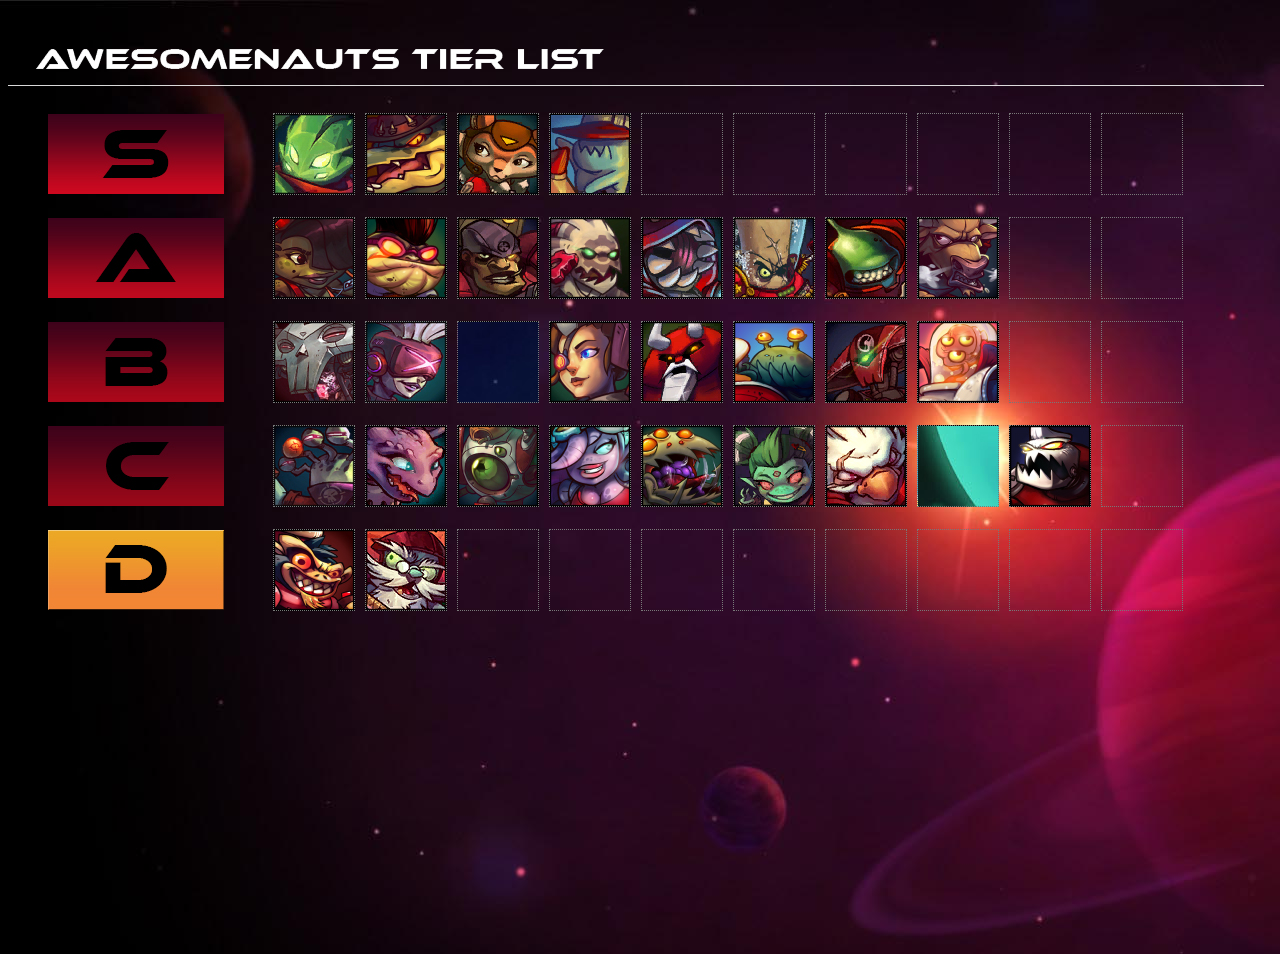
<file: indexflat.html>
<!DOCTYPE HTML>
    <html> 
    <head>
         <style type="text/css">
		 
		 .noselect {
  -webkit-touch-callout: none; /* iOS Safari */
    -webkit-user-select: none; /* Safari */
     -khtml-user-select: none; /* Konqueror HTML */
       -moz-user-select: none; /* Firefox */
        -ms-user-select: none; /* Internet Explorer/Edge */
            user-select: none; /* Non-prefixed version, currently
                                  supported by Chrome and Opera */
}
		 
         .mover {
             width:70px; height:70px; line-height:4em; margin:5px; padding:5px; float:left; 
             border:1px dotted #787878; text-align:center;  
             } 
			 
			 
             #boxS1{
                background-image: url(afbeeldingen/Ix.jpg)
             }
             #boxS2{
                background-image: url(afbeeldingen/Smiles.jpg)
             }
             #boxS3{
                background-image: url(afbeeldingen/Penny.jpg)
             }
             #boxS4{
                background-image: url(afbeeldingen/Vinnie.jpg)
             }
             #boxS5{
               
             }
			 #boxS6{
                
             }
			 #boxS7{
                
             }
			 #boxS8{
                
             }
			#boxS9{
                
             }
			 #boxS10{
                
             }
			 
			 
			 #boxA1{
                background-image: url(afbeeldingen/Dizzy.jpg)
             }
             #boxA2{
                background-image: url(afbeeldingen/Froggy_G.jpg)
             }
             #boxA3{
                background-image: url(afbeeldingen/Ted.jpg)
             }
             #boxA4{
                background-image: url(afbeeldingen/Skree.jpg)
             }
             #boxA5{
                background-image: url(afbeeldingen/Genji.jpg)
             }
			 #boxA6{
                background-image: url(afbeeldingen/Swiggins.jpg)
             }
			 #boxA7{
                background-image: url(afbeeldingen/Scoop.jpg)
             }
			 #boxA8{
                background-image: url(afbeeldingen/Deadlift.jpg)
             }
			#boxA9{
                
             }
			 #boxA10{
                
             }
			 
			 
			 
			 #boxB1{
                background-image: url(afbeeldingen/LUX.jpg)
             }
             #boxB2{
                background-image: url(afbeeldingen/Ksenia.jpg)
             }
             #boxB3{
                background-image: url(afbeeldingen/Leon.jpg)
             }
             #boxB4{
                background-image: url(afbeeldingen/Raelynn.jpg)
             }
             #boxB5{
                background-image: url(afbeeldingen/Skolldir.jpg)
             }
			 #boxB6{
                background-image: url(afbeeldingen/Derpl.jpg)
             }
			 #boxB7{
                background-image: url(afbeeldingen/Sentry.jpg)
             }
			 #boxB8{
                background-image: url(afbeeldingen/Voltar.jpg)
             }
			#boxB9{
                
             }
			 #boxB10{
                
             }
			 
			 
			 #boxC1{
                background-image: url(afbeeldingen/Chucho.jpg)
             }
             #boxC2{
                background-image: url(afbeeldingen/Nibbs.jpg)
             }
             #boxC3{
                background-image: url(afbeeldingen/Max.jpg)
             }
             #boxC4{
                background-image: url(afbeeldingen/Coco.jpg)
             }
             #boxC5{
                background-image: url(afbeeldingen/Gnaw.jpg)
             }
			 #boxC6{
                background-image: url(afbeeldingen/Ayla.jpg)
             }
			 #boxC7{
                background-image: url(afbeeldingen/Rocco.jpg)
             }
			 #boxC8{
                background-image: url(afbeeldingen/Lonestar.jpg)
             }
			#boxC9{
                background-image: url(afbeeldingen/Clunk.jpg)
             }
			 #boxC10{
               
             }
			 
			 
			 #boxD1{
                background-image: url(afbeeldingen/Yuri.jpg)
             }
             #boxD2{
                background-image: url(afbeeldingen/Yoolip.jpg)
             }
             #boxD3{
                
             }
             #boxD4{
               
             }
             #boxD5{
               
             }
			 #boxD6{
               
             }
			 #boxD7{
                
             }
			 #boxD8{
                
             }
			#boxD9{
                
             }
			 #boxD10{
                
             }
			 
          </style>
          <script type="text/javascript">
               function dragWord(dragEvent){
                  dragEvent.dataTransfer.setData("Id",    dragEvent.target.id+"|"+dragEvent.target.parentNode.id);
                 }                   
               function dropWord(dropEvent){ 
                var dropData = dropEvent.dataTransfer.getData("Id");
                dropItems = dropData.split("|"); 
                var prevElem = document.getElementById(dropItems[1]); 
                prevElem.getElementsByTagName("div")[0].id =      dropEvent.target.id;              
                dropEvent.target.id = dropItems[0]; 
                dropEvent.preventDefault(); 
                } 
                </script> 
                
   
                </head> 
                <body background="afbeeldingen/Flatground.jpg" class="noselect">
                
                <div id="Header"> <div style="position:relative; top: 20px; left: 0px;" >
                <img src="afbeeldingen/Header.png"/></div></div>
                
                <div id ="TierSLabel">
        		<div STYLE="position: relative; top: 40px; left: 40px;">
				<img src="afbeeldingen/Tier_S.jpg"/>
				</div></div>
                
                <div id ="TierALabel">
        		<div STYLE="position: relative; top: 60px; left: 40px;">
				<img src="afbeeldingen/Tier_A.jpg"/>
				</div></div>
                
                <div id ="TierBLabel">
        		<div STYLE="position: relative; top: 80px; left: 40px;">
				<img src="afbeeldingen/Tier_B.jpg"/>
				</div></div>
                
                <div id ="TierCLabel">
        		<div STYLE="position: relative; top: 100px; left: 40px;">
				<img src="afbeeldingen/Tier_C.jpg"/>
				</div></div>
                
                <div id ="TierDLabel">
        		<div STYLE="position: relative; top: 120px; left: 40px;">
				<img src="afbeeldingen/Tier_D.jpg"/>
				</div></div>
                
                
                <div id="TierSContainer"> <div style="position:relative; top: -386px; left: 260px; width: 1000px">
                
                    <div id="TierS1" ondragover="event.preventDefault()"      ondrop="dropWord(event)" > 
                    <div class="mover" id="boxS1" draggable="true"      ondragstart="dragWord(event)" ></div> 
                    </div>
                    <div id="TierS2" ondragover="event.preventDefault()"     ondrop="dropWord(event)"> 
                    <div class="mover" id="boxS2" draggable="true"      ondragstart="dragWord(event)"></div> 
                    </div>
                    <div id="TierS3" ondragover="event.preventDefault()"      ondrop="dropWord(event)"> 
                    <div class="mover" id="boxS3" draggable="true"      ondragstart="dragWord(event)"></div> 
                    </div> 
                    <div id="TierS4" ondragover="event.preventDefault()"      ondrop="dropWord(event)"> 
                    <div class="mover" id="boxS4" draggable="true"      ondragstart="dragWord(event)"></div> 
                    </div> 
                    <div id="TierS5" ondragover="event.preventDefault()"      ondrop="dropWord(event)"> 
                    <div class="mover" id="boxS5" draggable="true"     ondragstart="dragWord(event)"></div> 
                    </div>     
                    <div id="TierS6" ondragover="event.preventDefault()"      ondrop="dropWord(event)"> 
                    <div class="mover" id="boxS6" draggable="true"     ondragstart="dragWord(event)"></div> 
                    </div>    
                    <div id="TierS7" ondragover="event.preventDefault()"      ondrop="dropWord(event)"> 
                    <div class="mover" id="boxS7" draggable="true"     ondragstart="dragWord(event)"></div> 
                    </div>    
                    <div id="TierS8" ondragover="event.preventDefault()"      ondrop="dropWord(event)"> 
                    <div class="mover" id="boxS8" draggable="true"     ondragstart="dragWord(event)"></div> 
                    </div>    
                    <div id="TierS9" ondragover="event.preventDefault()"      ondrop="dropWord(event)"> 
                    <div class="mover" id="boxS9" draggable="true"     ondragstart="dragWord(event)"></div> 
                    </div>    
                    <div id="TierS10" ondragover="event.preventDefault()"      ondrop="dropWord(event)"> 
                    <div class="mover" id="boxS10" draggable="true"     ondragstart="dragWord(event)"></div> 
                    </div>  
                     
                    </div>      
                    </div>              
                    
                    
                    <div id="TierAContainer"> <div style="position:relative; top: -374px; left: 260px; width: 1000px">
                
                    <div id="TierA1" ondragover="event.preventDefault()"      ondrop="dropWord(event)" > 
                    <div class="mover" id="boxA1" draggable="true"      ondragstart="dragWord(event)" ></div> 
                    </div>
                    <div id="TierA2" ondragover="event.preventDefault()"     ondrop="dropWord(event)"> 
                    <div class="mover" id="boxA2" draggable="true"      ondragstart="dragWord(event)"></div> 
                    </div>
                    <div id="TierA3" ondragover="event.preventDefault()"      ondrop="dropWord(event)"> 
                    <div class="mover" id="boxA3" draggable="true"      ondragstart="dragWord(event)"></div> 
                    </div> 
                    <div id="TierA4" ondragover="event.preventDefault()"      ondrop="dropWord(event)"> 
                    <div class="mover" id="boxA4" draggable="true"      ondragstart="dragWord(event)"></div> 
                    </div> 
                    <div id="TierA5" ondragover="event.preventDefault()"      ondrop="dropWord(event)"> 
                    <div class="mover" id="boxA5" draggable="true"     ondragstart="dragWord(event)"></div> 
                    </div>     
                    <div id="TierA6" ondragover="event.preventDefault()"      ondrop="dropWord(event)"> 
                    <div class="mover" id="boxA6" draggable="true"     ondragstart="dragWord(event)"></div> 
                    </div>    
                    <div id="TierA7" ondragover="event.preventDefault()"      ondrop="dropWord(event)"> 
                    <div class="mover" id="boxA7" draggable="true"     ondragstart="dragWord(event)"></div> 
                    </div>    
                    <div id="TierA8" ondragover="event.preventDefault()"      ondrop="dropWord(event)"> 
                    <div class="mover" id="boxA8" draggable="true"     ondragstart="dragWord(event)"></div> 
                    </div>    
                    <div id="TierA9" ondragover="event.preventDefault()"      ondrop="dropWord(event)"> 
                    <div class="mover" id="boxA9" draggable="true"     ondragstart="dragWord(event)"></div> 
                    </div>    
                    <div id="TierA10" ondragover="event.preventDefault()"      ondrop="dropWord(event)"> 
                    <div class="mover" id="boxA10" draggable="true"     ondragstart="dragWord(event)"></div> 
                    </div>  
                     
                    </div>      
                    </div> 
                    
                       
                    <div id="TierBContainer"> <div style="position:relative; top: -362px; left: 260px; width: 1000px">
                
                    <div id="TierB1" ondragover="event.preventDefault()"      ondrop="dropWord(event)" > 
                    <div class="mover" id="boxB1" draggable="true"      ondragstart="dragWord(event)" ></div> 
                    </div>
                    <div id="TierB2" ondragover="event.preventDefault()"     ondrop="dropWord(event)"> 
                    <div class="mover" id="boxB2" draggable="true"      ondragstart="dragWord(event)"></div> 
                    </div>
                    <div id="TierB3" ondragover="event.preventDefault()"      ondrop="dropWord(event)"> 
                    <div class="mover" id="boxB3" draggable="true"      ondragstart="dragWord(event)"></div> 
                    </div> 
                    <div id="TierB4" ondragover="event.preventDefault()"      ondrop="dropWord(event)"> 
                    <div class="mover" id="boxB4" draggable="true"      ondragstart="dragWord(event)"></div> 
                    </div> 
                    <div id="TierB5" ondragover="event.preventDefault()"      ondrop="dropWord(event)"> 
                    <div class="mover" id="boxB5" draggable="true"     ondragstart="dragWord(event)"></div> 
                    </div>     
                    <div id="TierB6" ondragover="event.preventDefault()"      ondrop="dropWord(event)"> 
                    <div class="mover" id="boxB6" draggable="true"     ondragstart="dragWord(event)"></div> 
                    </div>    
                    <div id="TierB7" ondragover="event.preventDefault()"      ondrop="dropWord(event)"> 
                    <div class="mover" id="boxB7" draggable="true"     ondragstart="dragWord(event)"></div> 
                    </div>    
                    <div id="TierB8" ondragover="event.preventDefault()"      ondrop="dropWord(event)"> 
                    <div class="mover" id="boxB8" draggable="true"     ondragstart="dragWord(event)"></div> 
                    </div>    
                    <div id="TierB9" ondragover="event.preventDefault()"      ondrop="dropWord(event)"> 
                    <div class="mover" id="boxB9" draggable="true"     ondragstart="dragWord(event)"></div> 
                    </div>    
                    <div id="TierB10" ondragover="event.preventDefault()"      ondrop="dropWord(event)"> 
                    <div class="mover" id="boxB10" draggable="true"     ondragstart="dragWord(event)"></div> 
                    </div>  
                     
                    </div>      
                    </div> 
                       
                       
                        
                    <div id="TierCContainer"> <div style="position:relative; top: -350px; left: 260px; width: 1000px">
                
                    <div id="TierC1" ondragover="event.preventDefault()"      ondrop="dropWord(event)" > 
                    <div class="mover" id="boxC1" draggable="true"      ondragstart="dragWord(event)" ></div> 
                    </div>
                    <div id="TierC2" ondragover="event.preventDefault()"     ondrop="dropWord(event)"> 
                    <div class="mover" id="boxC2" draggable="true"      ondragstart="dragWord(event)"></div> 
                    </div>
                    <div id="TierC3" ondragover="event.preventDefault()"      ondrop="dropWord(event)"> 
                    <div class="mover" id="boxC3" draggable="true"      ondragstart="dragWord(event)"></div> 
                    </div> 
                    <div id="TierC4" ondragover="event.preventDefault()"      ondrop="dropWord(event)"> 
                    <div class="mover" id="boxC4" draggable="true"      ondragstart="dragWord(event)"></div> 
                    </div> 
                    <div id="TierC5" ondragover="event.preventDefault()"      ondrop="dropWord(event)"> 
                    <div class="mover" id="boxC5" draggable="true"     ondragstart="dragWord(event)"></div> 
                    </div>     
                    <div id="TierC6" ondragover="event.preventDefault()"      ondrop="dropWord(event)"> 
                    <div class="mover" id="boxC6" draggable="true"     ondragstart="dragWord(event)"></div> 
                    </div>    
                    <div id="TierC7" ondragover="event.preventDefault()"      ondrop="dropWord(event)"> 
                    <div class="mover" id="boxC7" draggable="true"     ondragstart="dragWord(event)"></div> 
                    </div>    
                    <div id="TierC8" ondragover="event.preventDefault()"      ondrop="dropWord(event)"> 
                    <div class="mover" id="boxC8" draggable="true"     ondragstart="dragWord(event)"></div> 
                    </div>    
                    <div id="TierC9" ondragover="event.preventDefault()"      ondrop="dropWord(event)"> 
                    <div class="mover" id="boxC9" draggable="true"     ondragstart="dragWord(event)"></div> 
                    </div>    
                    <div id="TierC10" ondragover="event.preventDefault()"      ondrop="dropWord(event)"> 
                    <div class="mover" id="boxC10" draggable="true"     ondragstart="dragWord(event)"></div> 
                    </div>  
                     
                    </div>      
                    </div>  
                    
                    <div id="TierDContainer"> <div style="position:relative; top: -338px; left: 260px; width: 1000px">
                
                    <div id="TierD1" ondragover="event.preventDefault()"      ondrop="dropWord(event)" > 
                    <div class="mover" id="boxD1" draggable="true"      ondragstart="dragWord(event)" ></div> 
                    </div>
                    <div id="TierD2" ondragover="event.preventDefault()"     ondrop="dropWord(event)"> 
                    <div class="mover" id="boxD2" draggable="true"      ondragstart="dragWord(event)"></div> 
                    </div>
                    <div id="TierD3" ondragover="event.preventDefault()"      ondrop="dropWord(event)"> 
                    <div class="mover" id="boxD3" draggable="true"      ondragstart="dragWord(event)"></div> 
                    </div> 
                    <div id="TierD4" ondragover="event.preventDefault()"      ondrop="dropWord(event)"> 
                    <div class="mover" id="boxD4" draggable="true"      ondragstart="dragWord(event)"></div> 
                    </div> 
                    <div id="TierD5" ondragover="event.preventDefault()"      ondrop="dropWord(event)"> 
                    <div class="mover" id="boxD5" draggable="true"     ondragstart="dragWord(event)"></div> 
                    </div>     
                    <div id="TierD6" ondragover="event.preventDefault()"      ondrop="dropWord(event)"> 
                    <div class="mover" id="boxD6" draggable="true"     ondragstart="dragWord(event)"></div> 
                    </div>    
                    <div id="TierD7" ondragover="event.preventDefault()"      ondrop="dropWord(event)"> 
                    <div class="mover" id="boxD7" draggable="true"     ondragstart="dragWord(event)"></div> 
                    </div>    
                    <div id="TierD8" ondragover="event.preventDefault()"      ondrop="dropWord(event)"> 
                    <div class="mover" id="boxD8" draggable="true"     ondragstart="dragWord(event)"></div> 
                    </div>    
                    <div id="TierD9" ondragover="event.preventDefault()"      ondrop="dropWord(event)"> 
                    <div class="mover" id="boxD9" draggable="true"     ondragstart="dragWord(event)"></div> 
                    </div>    
                    <div id="TierD10" ondragover="event.preventDefault()"      ondrop="dropWord(event)"> 
                    <div class="mover" id="boxD10" draggable="true"     ondragstart="dragWord(event)"></div> 
                    </div>  
                     
                    </div>      
                    </div>
                     
                                  
            </body> 
            </html>
</file>
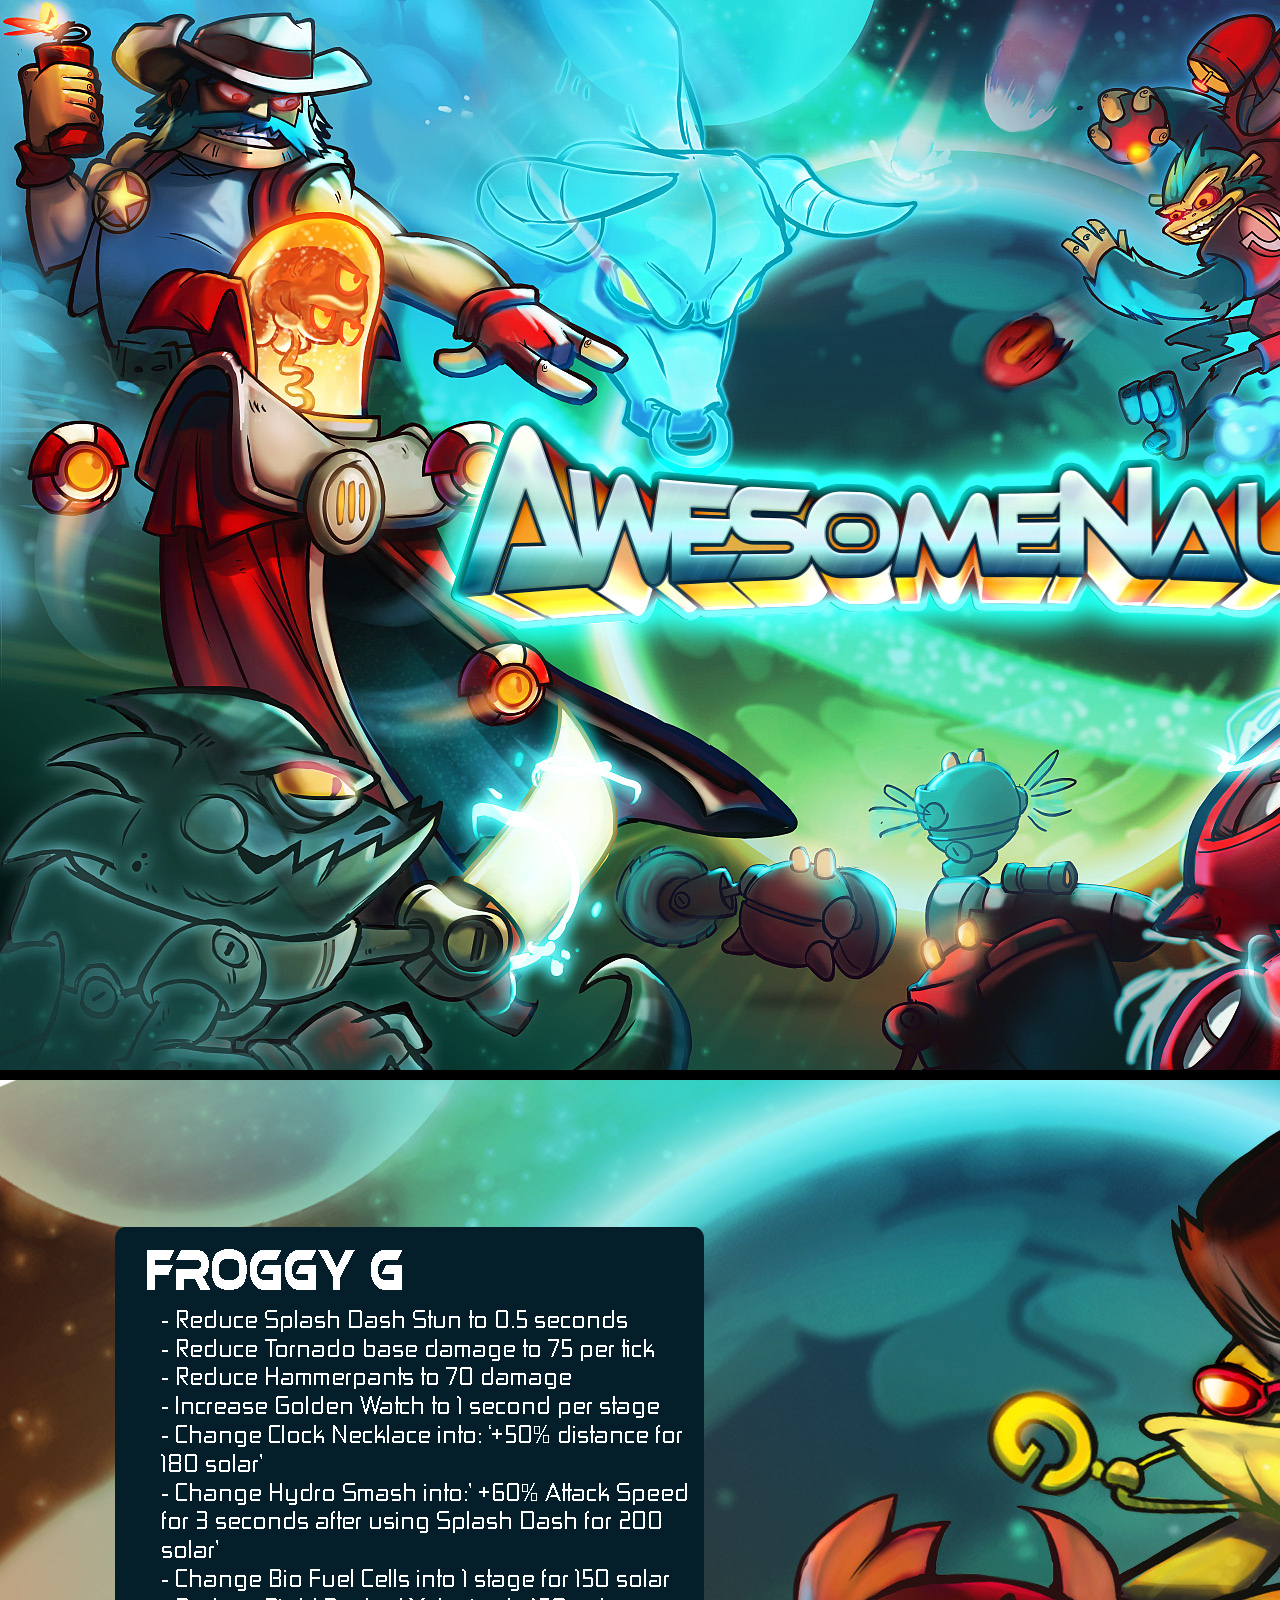
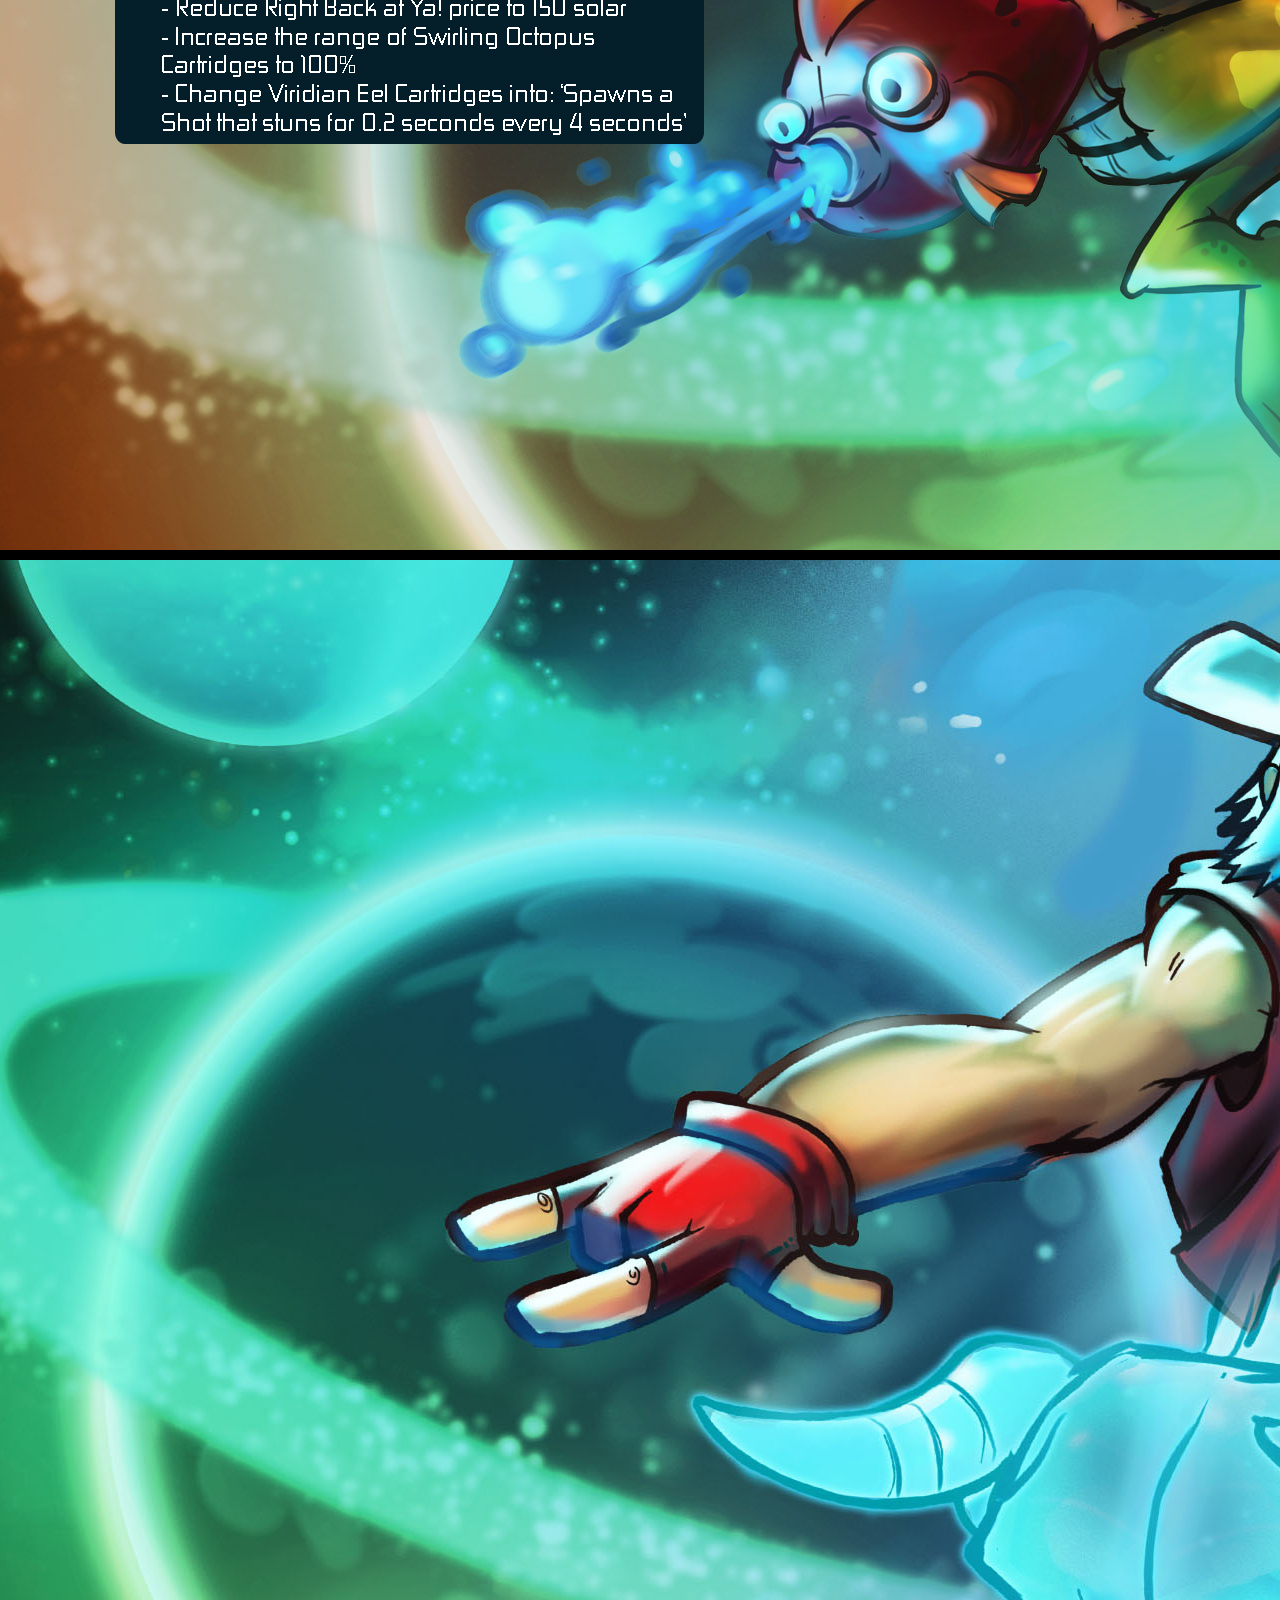
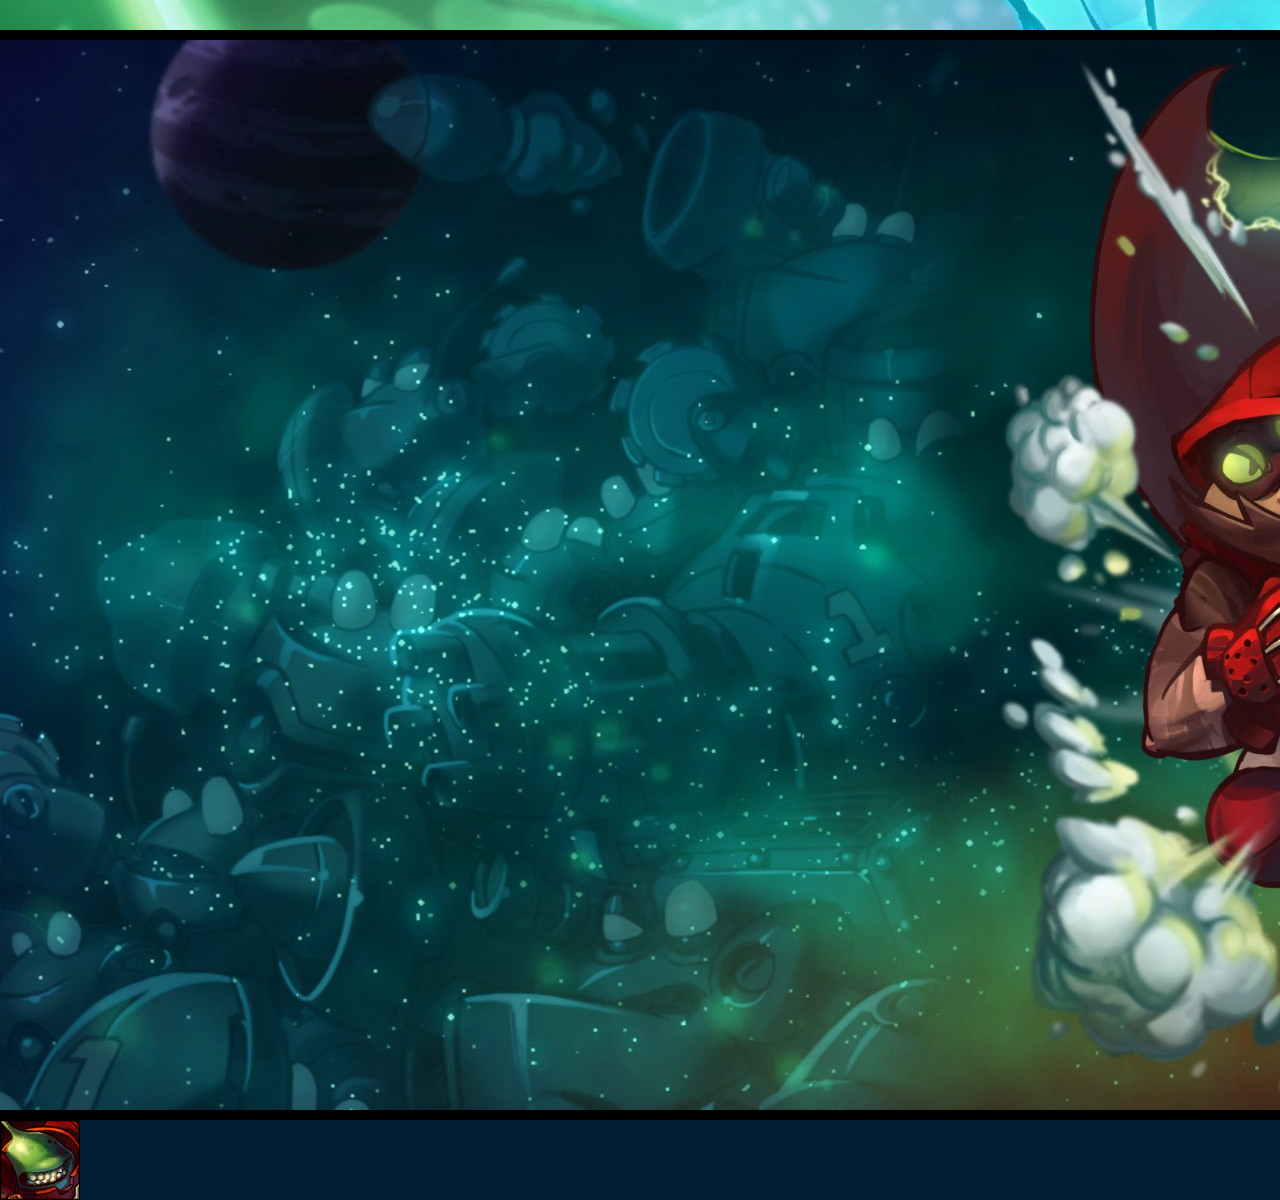
<file: nautsbalance.html>
<!DOCTYPE html PUBLIC "-//W3C//DTD XHTML 1.0 Transitional//EN" "http://www.w3.org/TR/xhtml1/DTD/xhtml1-transitional.dtd">
<html xmlns="http://www.w3.org/1999/xhtml">
<head>

<meta http-equiv="Content-Type" content="text/html; charset=utf-8" />
<title>NautsTiers</title>
<head profile="http://www.w3.org/2005/10/profile">

<link rel="icon" type="image/png" href="afbeeldingen/Cat_Icon.png" />
<link href="css/screen.css" rel="stylesheet" type="text/css" media="screen" />

</head>

<body>

    <div id ="Awesomenauts">
             <img src="afbeeldingen/Awesomenauts.jpg"/>
        </div>
    </div>

    <div id ="Froggy">
             <img src="afbeeldingen/Froggy.jpg"/>
        </div>
    </div>

<div id ="Lonestar">
             <img src="afbeeldingen/Lonestar.jpg"/>
        </div>
    </div>
  
  <div id ="Leon">
             <img src="afbeeldingen/Leon.jpg"/>
        </div>
    </div>

  <div id ="Scoop">
             <img src="afbeeldingen/Scoop.jpg"/>
        </div>
    </div>




</body>
</html>
</file>
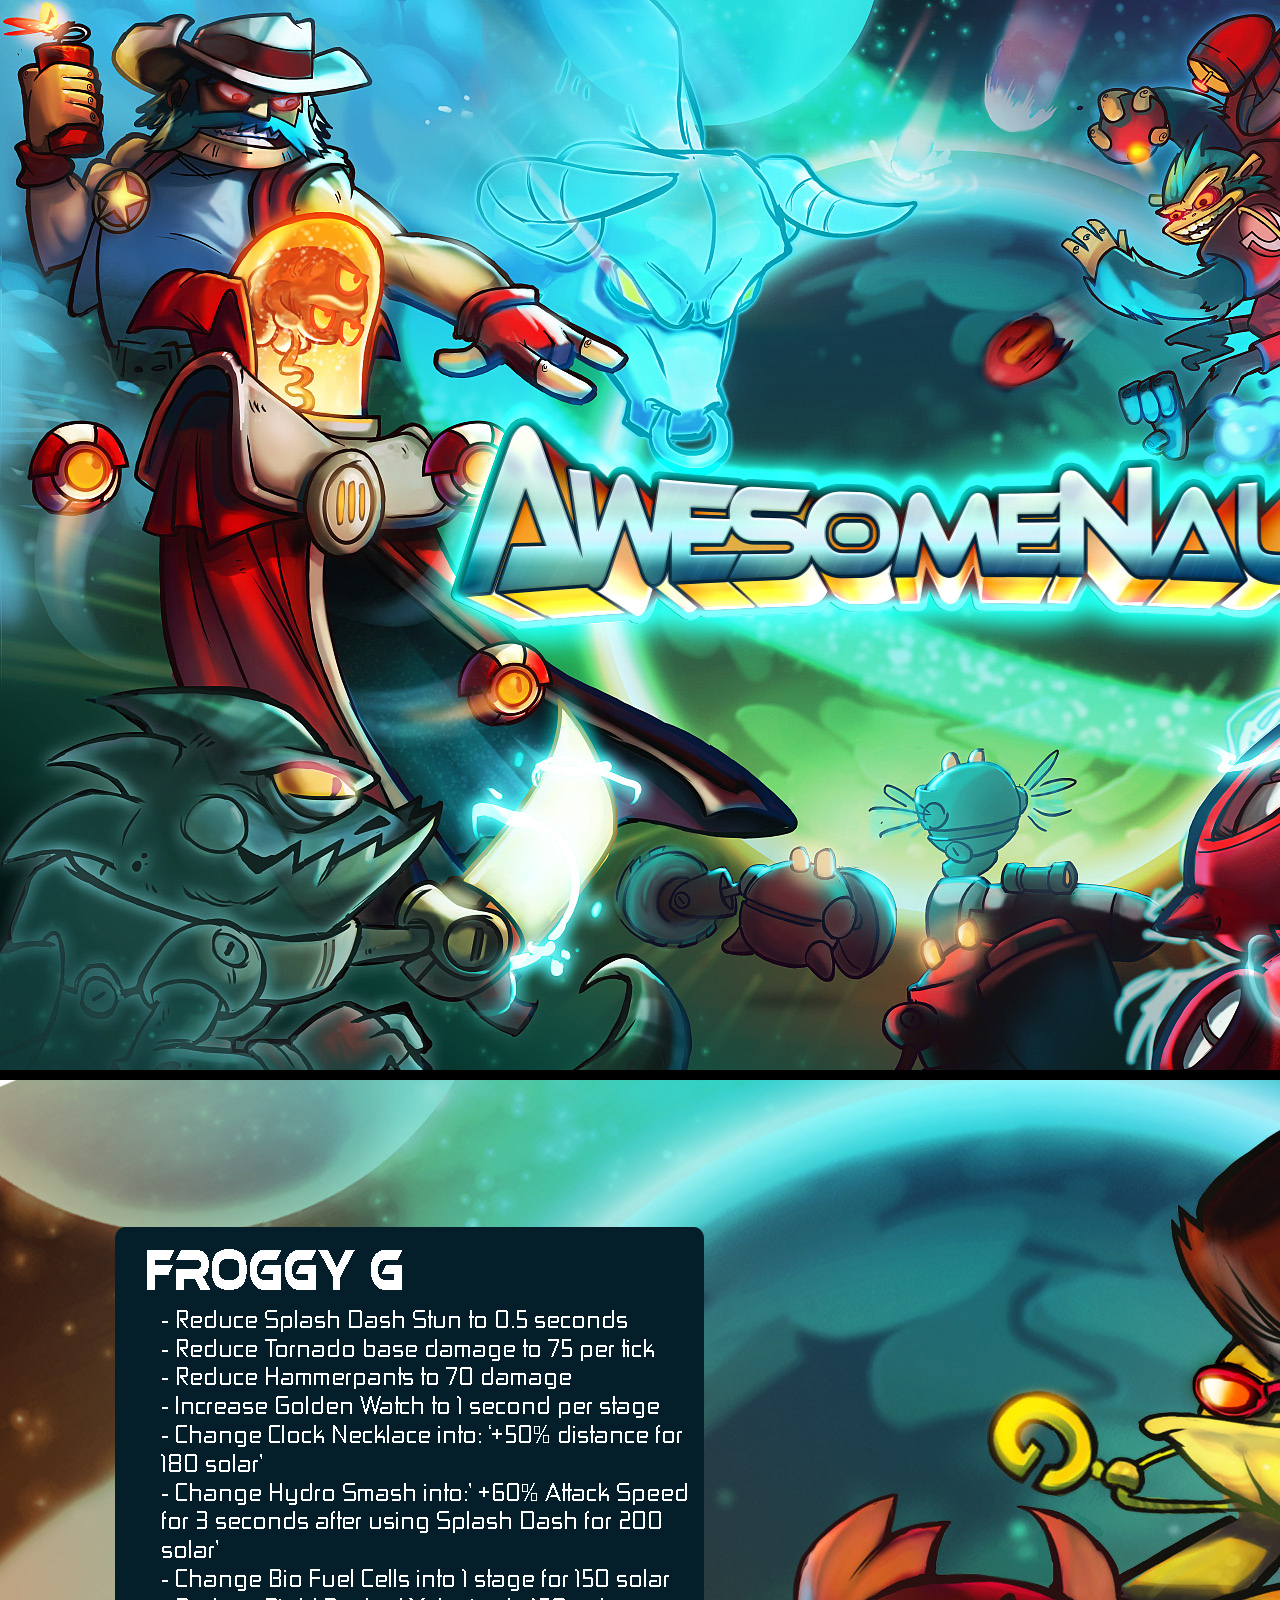
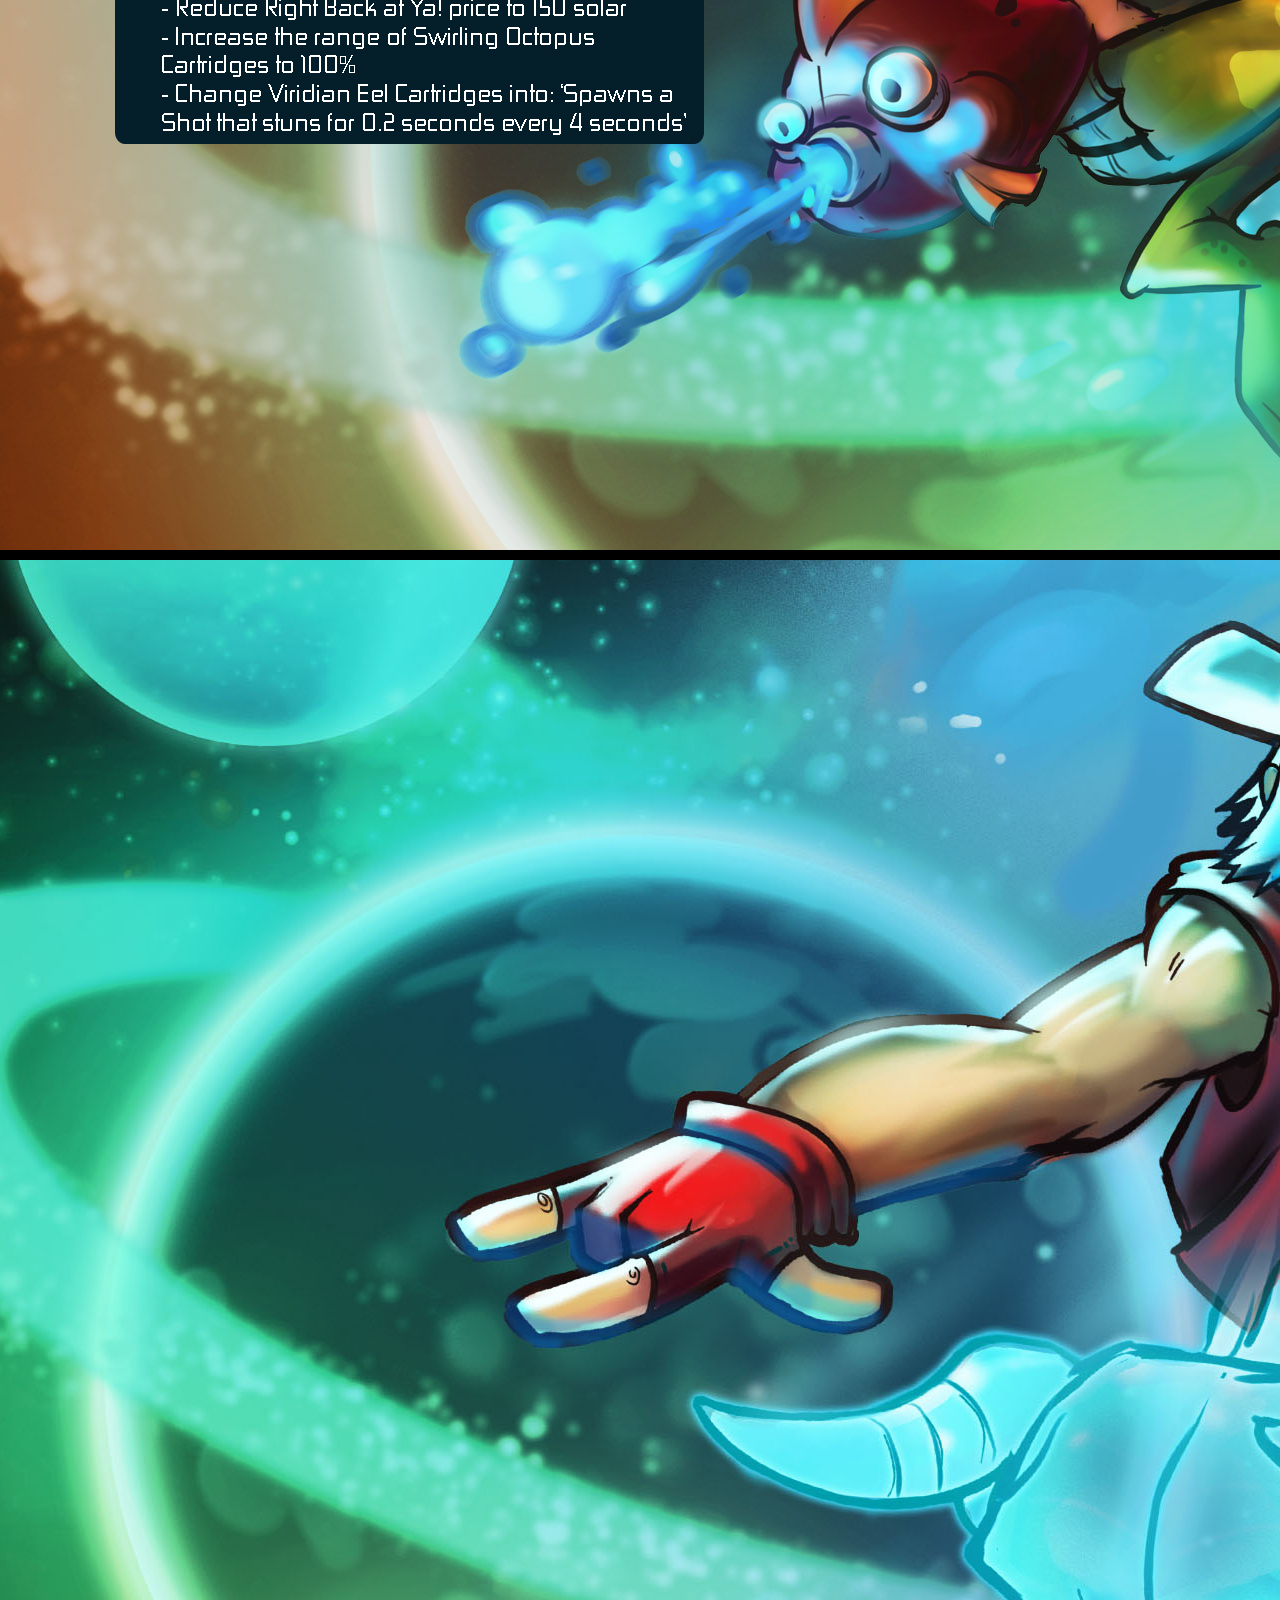
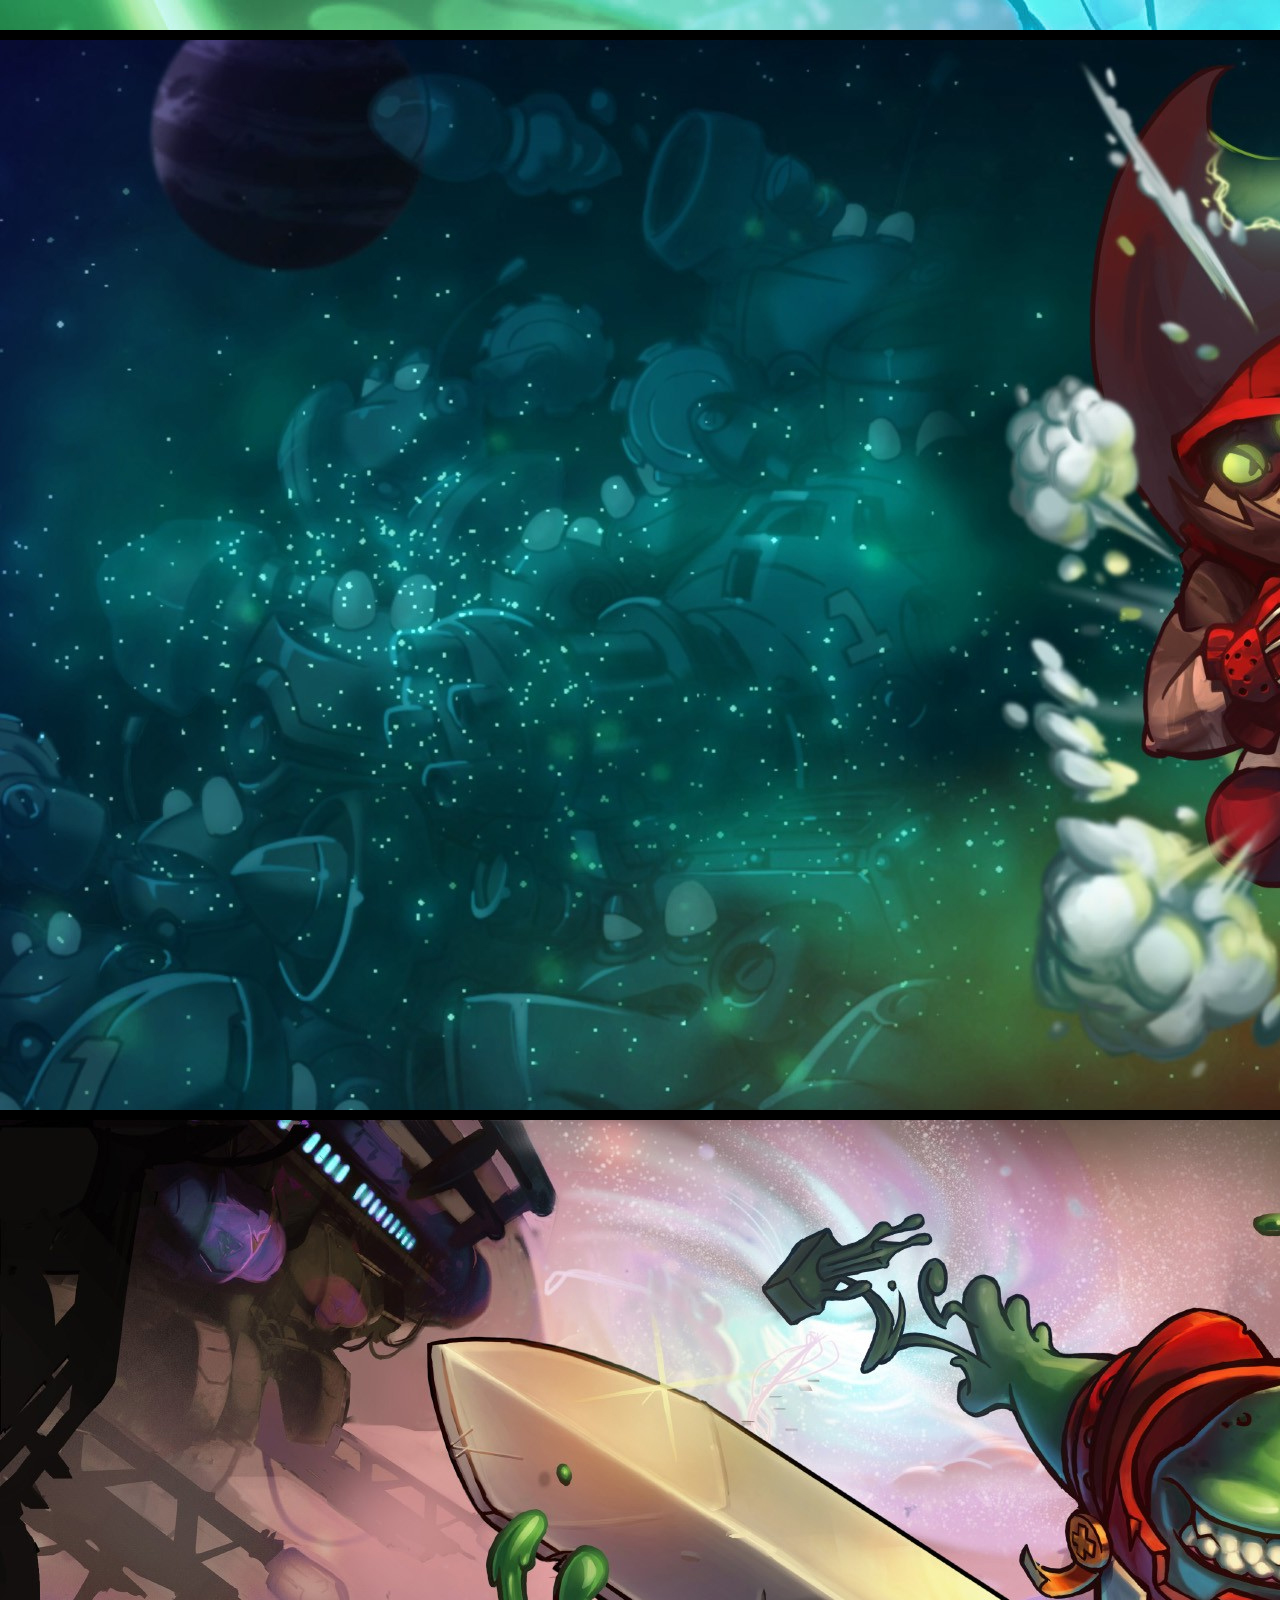
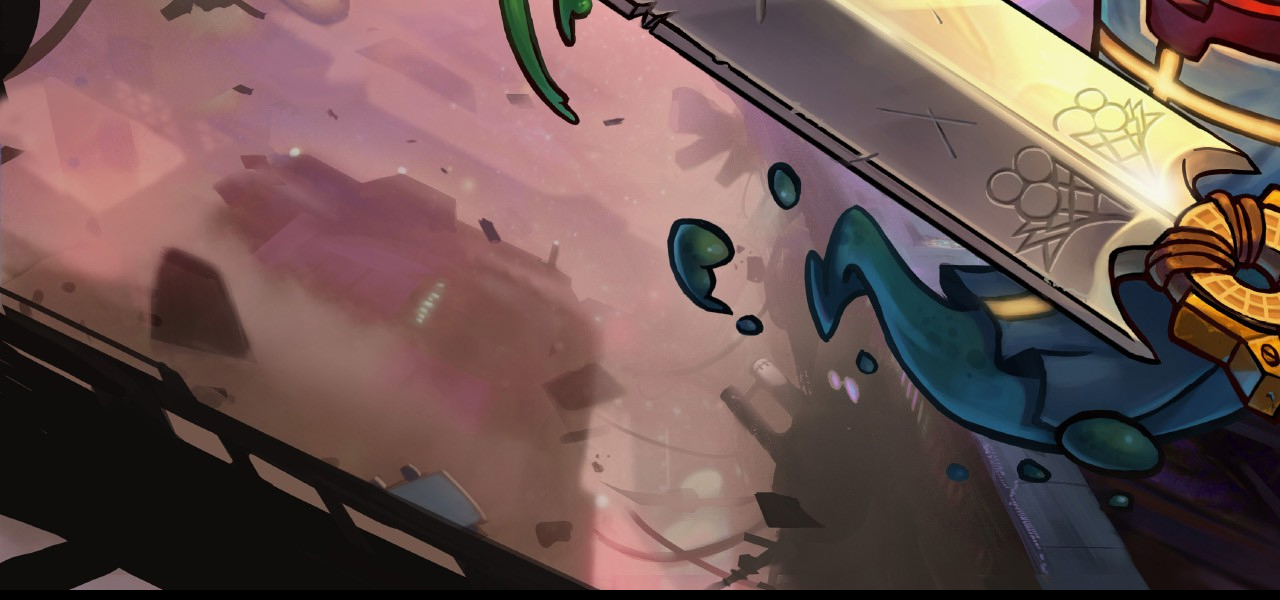
<file: nautstiers/nautsbalance.html>
<!DOCTYPE html PUBLIC "-//W3C//DTD XHTML 1.0 Transitional//EN" "http://www.w3.org/TR/xhtml1/DTD/xhtml1-transitional.dtd">
<html xmlns="http://www.w3.org/1999/xhtml">
<head>

<meta http-equiv="Content-Type" content="text/html; charset=utf-8" />
<title>NautsTiers</title>
<head profile="http://www.w3.org/2005/10/profile">

<link rel="icon" type="image/png" href="afbeeldingen/Cat_Icon.png" />
<link href="css/screen.css" rel="stylesheet" type="text/css" media="screen" />

</head>

<body>

    <div id ="Awesomenauts">
             <img src="afbeeldingen/Awesomenauts.jpg"/>
        </div>
    </div>

    <div id ="Froggy">
             <img src="afbeeldingen/Froggy.jpg"/>
        </div>
    </div>

<div id ="Lonestar">
             <img src="afbeeldingen/Lonestar.jpg"/>
        </div>
    </div>
  
  <div id ="Leon">
             <img src="afbeeldingen/Leon.jpg"/>
        </div>
    </div>

  <div id ="Scoop">
             <img src="afbeeldingen/Scoop.jpg"/>
        </div>
    </div>




</body>
</html>
</file>
<file: css/screen.css>
html, body, #Background { padding: 0px; margin: 0px; }

body {
    background-color: #011d32;
}

.drag-image { position: relative; }

#debug { position: fixed; float: left; color: #ffffff; z-index: 1000; }
<!--

#screen {
	overflow:hidden;
	width:1645px;
    height: 919px;
    clear:both;
    border:0px solid black;


}

.block {
    background-color: black;
    border: 3px solid blue;
    border-radius: 15px;
    opacity: 0.5;
    margin-top: 1cm;
    margin-left: 20%;
    margin-right: 20%;
    margin-bottom: 20%;
}

.text {
    font-family: Arial, Helvetica, sans-serif;
    opacity: 1.0;
    color: white;
    margin-left: 0.5cm;
    margin-right: 0.5cm;
    margin-top: 0.5cm;
    margin-bottom: 0.5cm;
}
-->
</file>
<file: nautstiers/css/screen.css>
html, body, #Background { padding: 0px; margin: 0px; }

body {
    background-color: #000000;
}

.drag-image { position: relative; }

#debug { position: fixed; float: left; color: #ffffff; z-index: 1000; }
<!--

#screen {
	overflow:hidden;
	width:1645px;
    height: 919px;
    clear:both;
    border:0px solid black;


}

-->
</file>
